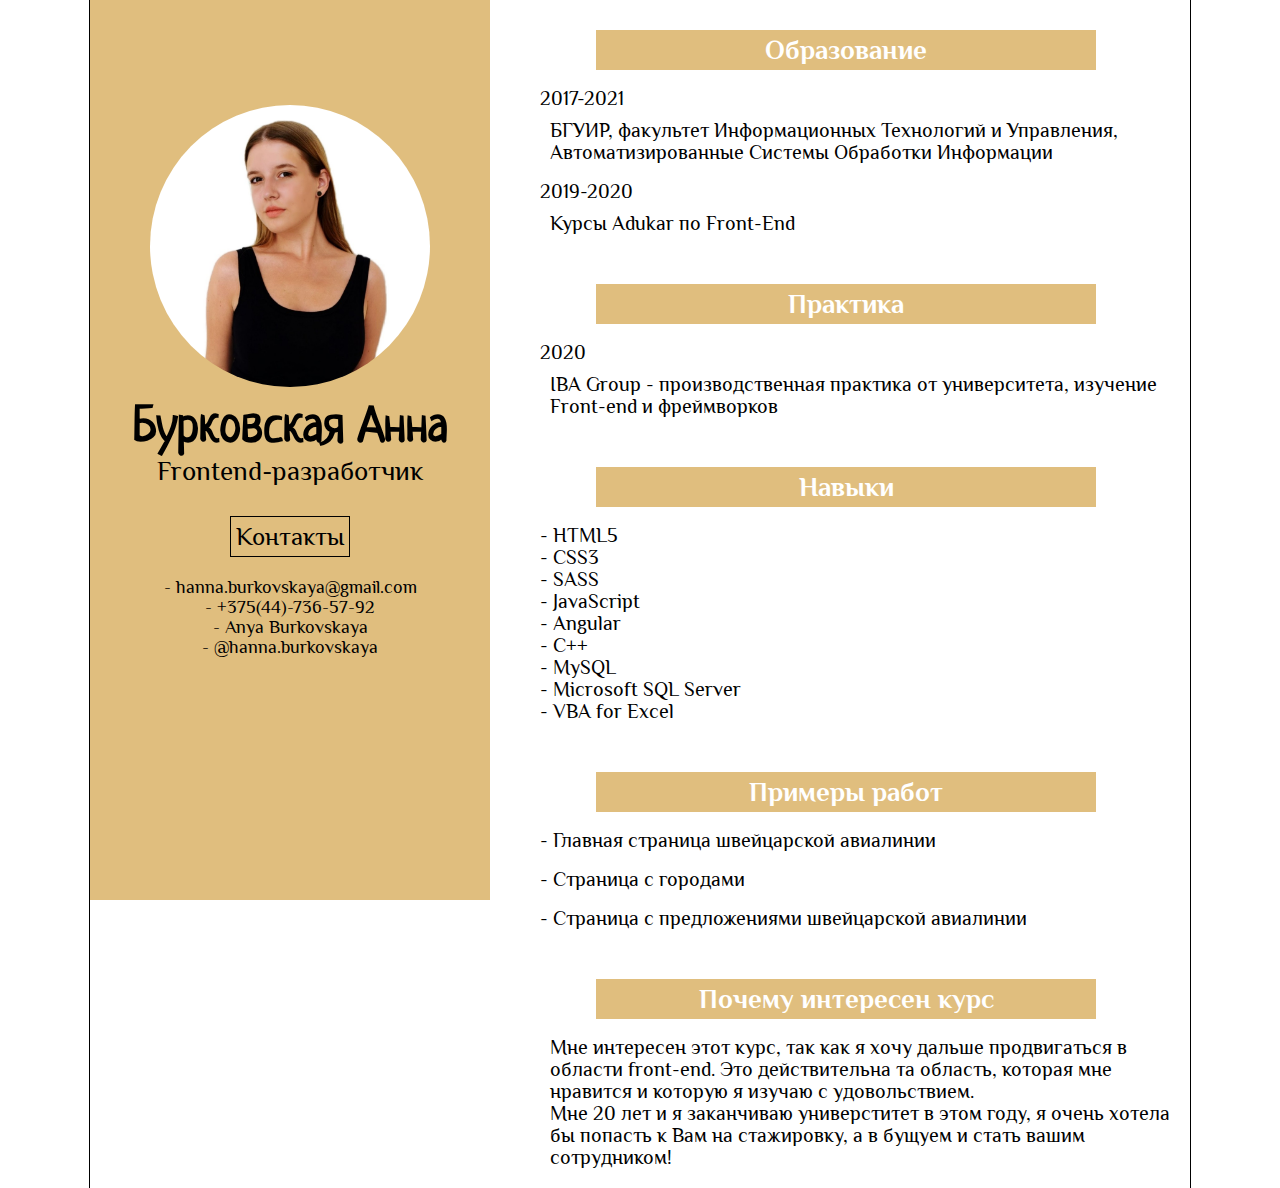
<file: РЕЗЮМЕ new/index.html>
<!DOCTYPE html>
<html>
<head lang="ru">
	<meta charset="utf-8">
	<meta name="viewport" content="width=device-width, initial-scale=1.0">
	<title>Резюме</title>
	<link rel="stylesheet" href="style.css">
	<link href="https://fonts.googleapis.com/css2?family=Neucha&display=swap" rel="stylesheet">
	<link href="https://fonts.googleapis.com/css2?family=Philosopher&display=swap" rel="stylesheet">
</head>
<body>

	<header>
		<div class="myPhoto">
			<img src="img/ymXxjBeT9_I.jpg" class="photo" alt="me">
		</div>
		<div class="name">Бурковская Анна</div>
		<div class="profession">Frontend-разработчик</div>
		<div class="bt">
			<div class="contacts">Контакты</div>
		</div>

		<div class = "info">
				<div class="infobl"><a class="info-p" href="mailto:hanna.burkovskaya@gmail.com">- hanna.burkovskaya@gmail.com</a></div>
				<div class="infobl"><a class="info-p" href="tel:+375447365792">- +375(44)-736-57-92</a></div>
				<div class="infobl"><a class="info-p" href="https://vk.com/hanna.burkovskaya">- Anya Burkovskaya</a></div>
				<div class="infobl"><a class="info-p" href="https://www.instagram.com/hanna.burkovskaya/">- @hanna.burkovskaya</a></div>
			</div>

	</header>

	<main>
		<div class="bigBl">
			<div class="topic">Образование</div>
			<div class="txtDate">2017-2021</div>
			<div class="txt">БГУИР, факультет Информационных Технологий и Управления, Автоматизированные Системы Обработки Информации</div>
			<div class="txtDate">2019-2020</div>
			<div class="txt">Курсы Adukar по Front-End</div>
		</div>

		<div class="bigBl">
			<div class="topic">Практика</div>
			<div class="txtDate">2020</div>
			<div class="txt">IBA Group - производственная практика от университета, изучение Front-end и фреймворков</div>
		</div>

		<div class="bigBl">
			<div class="topic">Навыки</div>
			<div class="first txtSk">- HTML5</div>
			<div class="txtSk">- CSS3</div>
			<div class="txtSk">- SASS</div>
			<div class="txtSk">- JavaScript</div>
			<div class="txtSk">- Angular</div>
			<div class="txtSk">- C++</div>
			<div class="txtSk">- MySQL</div>
			<div class="txtSk">- Microsoft SQL Server</div>
			<div class="txtSk">- VBA for Excel</div>
		</div>

		<div class="bigBl">
			<div class="topic">Примеры работ</div>
			<a class="txtLi" href="https://burkovskayaad.github.io/PROJECT1/project1.html ">- Главная страница швейцарской авиалинии</a>
			<a class="txtLi" href="https://burkovskayaad.github.io/PROJECT1/project2.html ">- Страница с городами</a>
			<a class="txtLi" href="https://burkovskayaad.github.io/PROJECT1/project3.html ">- Страница с предложениями швейцарской авиалинии</a>
		</div>

		<div class="bigBl">
			<div class="topic">Почему интересен курс</div>
			<div class="txt first">Мне интересен этот курс, так как я хочу дальше продвигаться в области front-end. Это действительна та область, которая мне нравится и которую я изучаю с удовольствием.</div>
			<div class="txt">Мне 20 лет и я заканчиваю универститет в этом году, я очень хотела бы попасть к Вам на стажировку, а в бущуем и стать вашим сотрудником!</div>
		</div>

	</main>

</body>
</html>
</file>
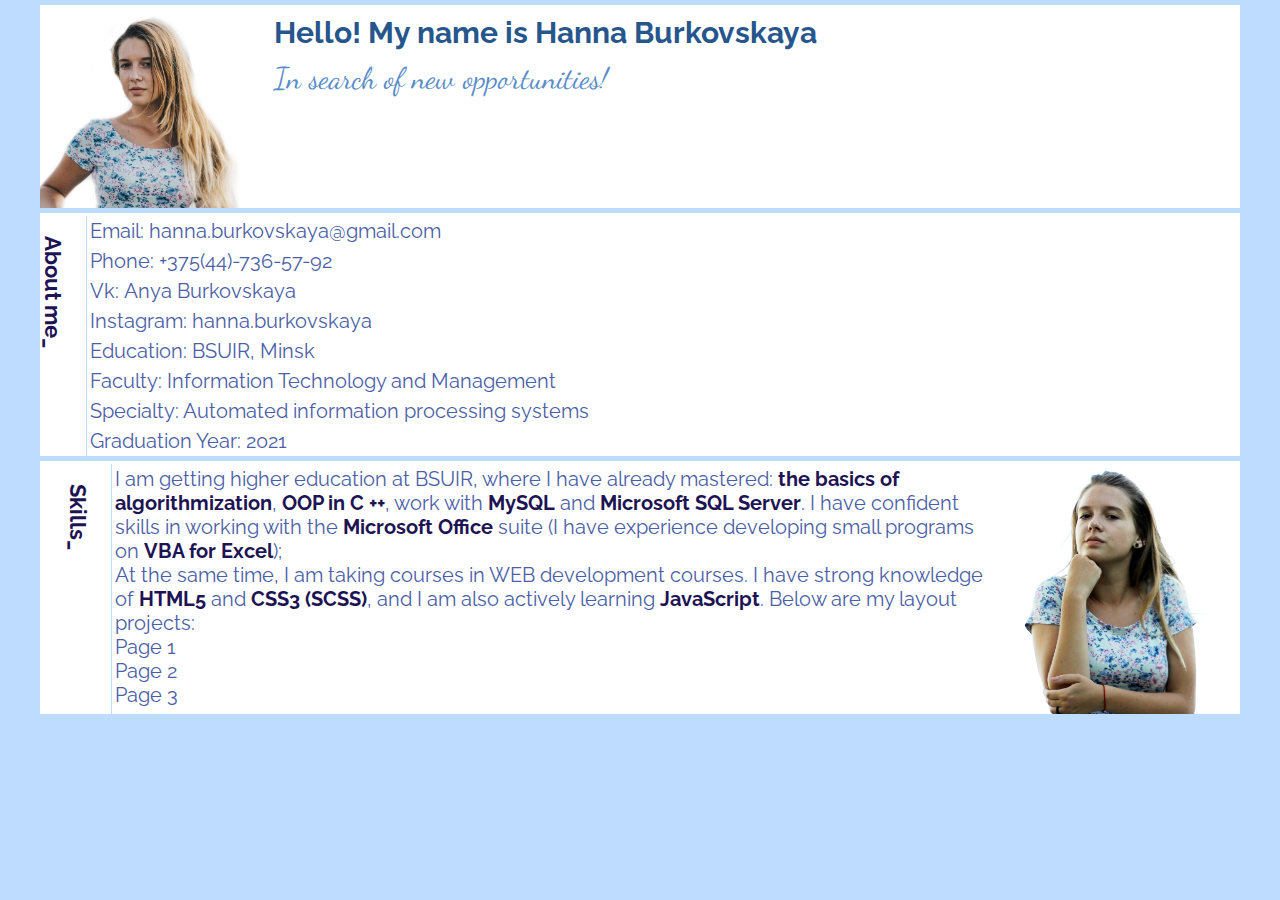
<file: РЕЗЮМЕ/index.html>
<!DOCTYPE html>
<html>
<head lang="en">
	<meta charset="utf-8">
	<meta name="viewport" content="width=device-width, initial-scale=1.0">
	<title>Резюме</title>
	<link rel="stylesheet" href="style.css">
	<link href="https://fonts.googleapis.com/css2?family=Raleway&display=swap" rel="stylesheet">
	<link href="https://fonts.googleapis.com/css2?family=Dancing+Script&display=swap" rel="stylesheet">
</head>
<body>
	
	<header>
		<div class="me">
			<img src="img/326212306193201.jpg" class="photo">
			<div class="me-txt">
				<div class="me-txt__big">Hello! My name is Hanna Burkovskaya</div>
				<div class="me-txt__small">In search of new opportunities!</div>
			</div>
		</div>
	</header>

	<main>
		<div class="about">
			<div class="return">About me_</div>
			<div class = "info">
				<div class="info-txt">Email: <a class="info-p" href="mailto:hanna.burkovskaya@gmail.com">hanna.burkovskaya@gmail.com</a></div>
				<div class="info-txt">Phone: <a class="info-p" href="tel:+375447365792">+375(44)-736-57-92</a></div>
				<div class="info-txt">Vk: <a class="info-p" href="https://vk.com/hanna.burkovskaya">Anya Burkovskaya</a></div>
				<div class="info-txt">Instagram: <a class="info-p" href="https://www.instagram.com/hanna.burkovskaya/">hanna.burkovskaya</a></div>
				<div class="info-txt">Education: BSUIR, Minsk</div>
				<div class="info-txt">Faculty: Information Technology and Management</div>
				<div class="info-txt">Specialty: Automated information processing systems</div>
				<div class="info-txt">Graduation Year: 2021</div>
			</div>
			
		</div>

		<div class="skills">
			<div class=" sp return">Skills_</div>
			<div class="skills-p">
				I am getting higher education at BSUIR, where I have already mastered: <span class="black">the basics of algorithmization</span>, <span class="black">OOP in C ++</span>, work with <span class="black">MySQL</span> and <span class="black">Microsoft SQL Server</span>. I have confident skills in working with the <span class="black">Microsoft Office</span> suite (I have experience developing small programs on <span class="black">VBA for Excel</span>);
				<br>
				At the same time, I am taking courses in WEB development courses. I have strong knowledge of <span class="black">HTML5</span> and <span class="black">CSS3 (SCSS)</span>, and I am also actively learning <span class="black">JavaScript</span>. Below are my layout projects:
				<a class="info-p bl" href="https://burkovskayaad.github.io/PROJECT1/project1.html ">Page 1</a>
				<a class="info-p bl" href="https://burkovskayaad.github.io/PROJECT1/project2.html ">Page 2</a>
				<a class="info-p bl" href="https://burkovskayaad.github.io/PROJECT1/project3.html ">Page 3</a>
			</div>

			<img src="img/image.jpg" class="hidden sec-photo">
		</div>
	</main>


</body>
</html>
</file>
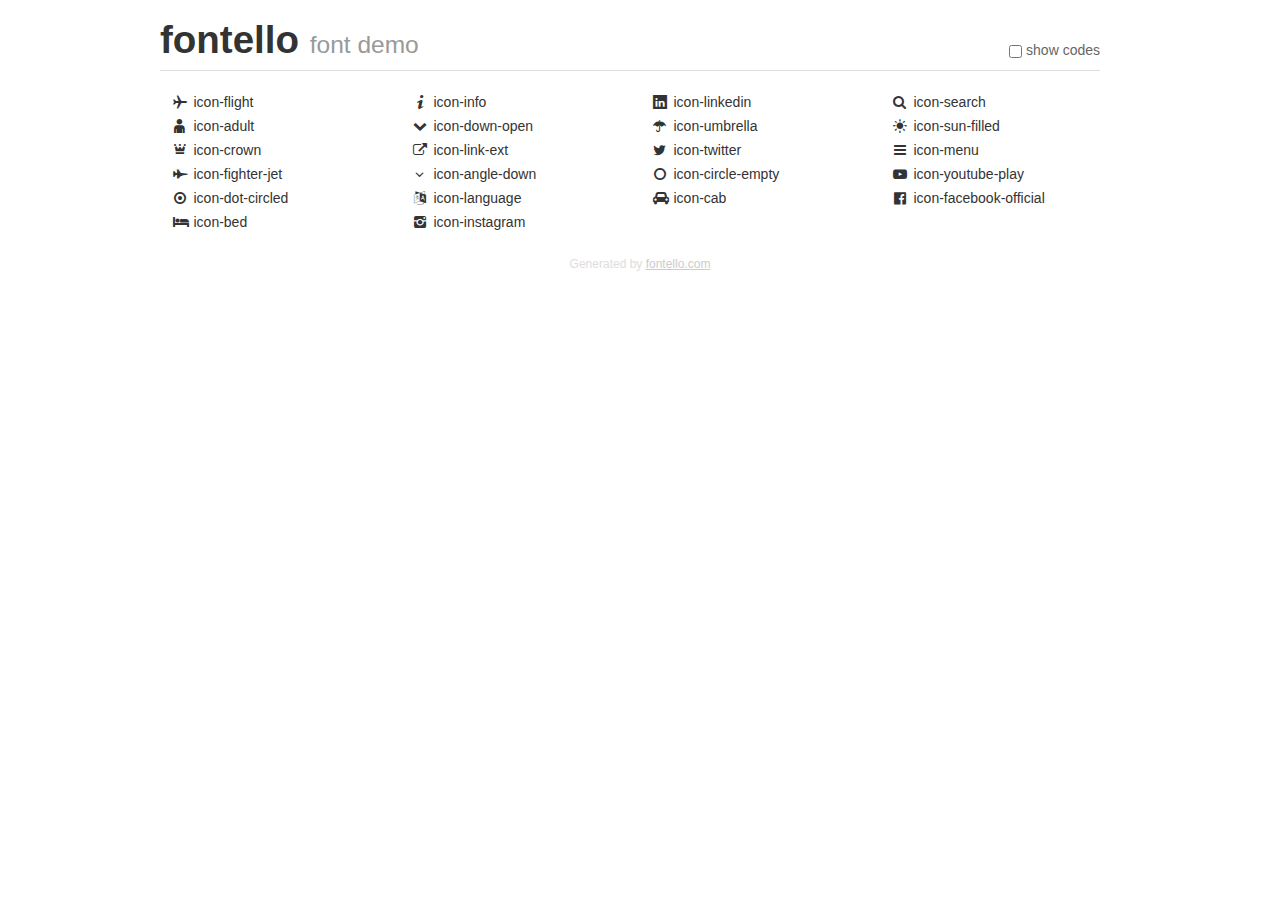
<file: PROJECT 1/fontello-154366f9/demo.html>
<!DOCTYPE html>
<html>
  <head><!--[if lt IE 9]><script language="javascript" type="text/javascript" src="//html5shim.googlecode.com/svn/trunk/html5.js"></script><![endif]-->
    <meta charset="UTF-8"><style>/*
 * Bootstrap v2.2.1
 *
 * Copyright 2012 Twitter, Inc
 * Licensed under the Apache License v2.0
 * http://www.apache.org/licenses/LICENSE-2.0
 *
 * Designed and built with all the love in the world @twitter by @mdo and @fat.
 */
.clearfix {
  *zoom: 1;
}
.clearfix:before,
.clearfix:after {
  display: table;
  content: "";
  line-height: 0;
}
.clearfix:after {
  clear: both;
}
html {
  font-size: 100%;
  -webkit-text-size-adjust: 100%;
  -ms-text-size-adjust: 100%;
}
a:focus {
  outline: thin dotted #333;
  outline: 5px auto -webkit-focus-ring-color;
  outline-offset: -2px;
}
a:hover,
a:active {
  outline: 0;
}
button,
input,
select,
textarea {
  margin: 0;
  font-size: 100%;
  vertical-align: middle;
}
button,
input {
  *overflow: visible;
  line-height: normal;
}
button::-moz-focus-inner,
input::-moz-focus-inner {
  padding: 0;
  border: 0;
}
body {
  margin: 0;
  font-family: "Helvetica Neue", Helvetica, Arial, sans-serif;
  font-size: 14px;
  line-height: 20px;
  color: #333;
  background-color: #fff;
}
a {
  color: #08c;
  text-decoration: none;
}
a:hover {
  color: #005580;
  text-decoration: underline;
}
.row {
  margin-left: -20px;
  *zoom: 1;
}
.row:before,
.row:after {
  display: table;
  content: "";
  line-height: 0;
}
.row:after {
  clear: both;
}
[class*="span"] {
  float: left;
  min-height: 1px;
  margin-left: 20px;
}
.container,
.navbar-static-top .container,
.navbar-fixed-top .container,
.navbar-fixed-bottom .container {
  width: 940px;
}
.span12 {
  width: 940px;
}
.span11 {
  width: 860px;
}
.span10 {
  width: 780px;
}
.span9 {
  width: 700px;
}
.span8 {
  width: 620px;
}
.span7 {
  width: 540px;
}
.span6 {
  width: 460px;
}
.span5 {
  width: 380px;
}
.span4 {
  width: 300px;
}
.span3 {
  width: 220px;
}
.span2 {
  width: 140px;
}
.span1 {
  width: 60px;
}
[class*="span"].pull-right,
.row-fluid [class*="span"].pull-right {
  float: right;
}
.container {
  margin-right: auto;
  margin-left: auto;
  *zoom: 1;
}
.container:before,
.container:after {
  display: table;
  content: "";
  line-height: 0;
}
.container:after {
  clear: both;
}
p {
  margin: 0 0 10px;
}
.lead {
  margin-bottom: 20px;
  font-size: 21px;
  font-weight: 200;
  line-height: 30px;
}
small {
  font-size: 85%;
}
h1 {
  margin: 10px 0;
  font-family: inherit;
  font-weight: bold;
  line-height: 20px;
  color: inherit;
  text-rendering: optimizelegibility;
}
h1 small {
  font-weight: normal;
  line-height: 1;
  color: #999;
}
h1 {
  line-height: 40px;
}
h1 {
  font-size: 38.5px;
}
h1 small {
  font-size: 24.5px;
}
body {
  margin-top: 90px;
}
.header {
  position: fixed;
  top: 0;
  left: 50%;
  margin-left: -480px;
  background-color: #fff;
  border-bottom: 1px solid #ddd;
  padding-top: 10px;
  z-index: 10;
}
.footer {
  color: #ddd;
  font-size: 12px;
  text-align: center;
  margin-top: 20px;
}
.footer a {
  color: #ccc;
  text-decoration: underline;
}
.the-icons {
  font-size: 14px;
  line-height: 24px;
}
.switch {
  position: absolute;
  right: 0;
  bottom: 10px;
  color: #666;
}
.switch input {
  margin-right: 0.3em;
}
.codesOn .i-name {
  display: none;
}
.codesOn .i-code {
  display: inline;
}
.i-code {
  display: none;
}
@font-face {
      font-family: 'fontello';
      src: url('./font/fontello.eot?95248424');
      src: url('./font/fontello.eot?95248424#iefix') format('embedded-opentype'),
           url('./font/fontello.woff?95248424') format('woff'),
           url('./font/fontello.ttf?95248424') format('truetype'),
           url('./font/fontello.svg?95248424#fontello') format('svg');
      font-weight: normal;
      font-style: normal;
    }
     
     
    .demo-icon
    {
      font-family: "fontello";
      font-style: normal;
      font-weight: normal;
      speak: none;
     
      display: inline-block;
      text-decoration: inherit;
      width: 1em;
      margin-right: .2em;
      text-align: center;
      /* opacity: .8; */
     
      /* For safety - reset parent styles, that can break glyph codes*/
      font-variant: normal;
      text-transform: none;
     
      /* fix buttons height, for twitter bootstrap */
      line-height: 1em;
     
      /* Animation center compensation - margins should be symmetric */
      /* remove if not needed */
      margin-left: .2em;
     
      /* You can be more comfortable with increased icons size */
      /* font-size: 120%; */
     
      /* Font smoothing. That was taken from TWBS */
      -webkit-font-smoothing: antialiased;
      -moz-osx-font-smoothing: grayscale;
     
      /* Uncomment for 3D effect */
      /* text-shadow: 1px 1px 1px rgba(127, 127, 127, 0.3); */
    }
     </style>
    <link rel="stylesheet" href="css/animation.css"><!--[if IE 7]><link rel="stylesheet" href="css/" + font.fontname + "-ie7.css"><![endif]-->
    <script>
      function toggleCodes(on) {
        var obj = document.getElementById('icons');
      
        if (on) {
          obj.className += ' codesOn';
        } else {
          obj.className = obj.className.replace(' codesOn', '');
        }
      }
      
    </script>
  </head>
  <body>
    <div class="container header">
      <h1>fontello <small>font demo</small></h1>
      <label class="switch">
        <input type="checkbox" onclick="toggleCodes(this.checked)">show codes
      </label>
    </div>
    <div class="container" id="icons">
      <div class="row">
        <div class="the-icons span3" title="Code: 0xe800"><i class="demo-icon icon-flight">&#xe800;</i> <span class="i-name">icon-flight</span><span class="i-code">0xe800</span></div>
        <div class="the-icons span3" title="Code: 0xe801"><i class="demo-icon icon-info">&#xe801;</i> <span class="i-name">icon-info</span><span class="i-code">0xe801</span></div>
        <div class="the-icons span3" title="Code: 0xe802"><i class="demo-icon icon-linkedin">&#xe802;</i> <span class="i-name">icon-linkedin</span><span class="i-code">0xe802</span></div>
        <div class="the-icons span3" title="Code: 0xe803"><i class="demo-icon icon-search">&#xe803;</i> <span class="i-name">icon-search</span><span class="i-code">0xe803</span></div>
      </div>
      <div class="row">
        <div class="the-icons span3" title="Code: 0xe804"><i class="demo-icon icon-adult">&#xe804;</i> <span class="i-name">icon-adult</span><span class="i-code">0xe804</span></div>
        <div class="the-icons span3" title="Code: 0xe805"><i class="demo-icon icon-down-open">&#xe805;</i> <span class="i-name">icon-down-open</span><span class="i-code">0xe805</span></div>
        <div class="the-icons span3" title="Code: 0xe806"><i class="demo-icon icon-umbrella">&#xe806;</i> <span class="i-name">icon-umbrella</span><span class="i-code">0xe806</span></div>
        <div class="the-icons span3" title="Code: 0xe807"><i class="demo-icon icon-sun-filled">&#xe807;</i> <span class="i-name">icon-sun-filled</span><span class="i-code">0xe807</span></div>
      </div>
      <div class="row">
        <div class="the-icons span3" title="Code: 0xe844"><i class="demo-icon icon-crown">&#xe844;</i> <span class="i-name">icon-crown</span><span class="i-code">0xe844</span></div>
        <div class="the-icons span3" title="Code: 0xf08e"><i class="demo-icon icon-link-ext">&#xf08e;</i> <span class="i-name">icon-link-ext</span><span class="i-code">0xf08e</span></div>
        <div class="the-icons span3" title="Code: 0xf099"><i class="demo-icon icon-twitter">&#xf099;</i> <span class="i-name">icon-twitter</span><span class="i-code">0xf099</span></div>
        <div class="the-icons span3" title="Code: 0xf0c9"><i class="demo-icon icon-menu">&#xf0c9;</i> <span class="i-name">icon-menu</span><span class="i-code">0xf0c9</span></div>
      </div>
      <div class="row">
        <div class="the-icons span3" title="Code: 0xf0fb"><i class="demo-icon icon-fighter-jet">&#xf0fb;</i> <span class="i-name">icon-fighter-jet</span><span class="i-code">0xf0fb</span></div>
        <div class="the-icons span3" title="Code: 0xf107"><i class="demo-icon icon-angle-down">&#xf107;</i> <span class="i-name">icon-angle-down</span><span class="i-code">0xf107</span></div>
        <div class="the-icons span3" title="Code: 0xf10c"><i class="demo-icon icon-circle-empty">&#xf10c;</i> <span class="i-name">icon-circle-empty</span><span class="i-code">0xf10c</span></div>
        <div class="the-icons span3" title="Code: 0xf16a"><i class="demo-icon icon-youtube-play">&#xf16a;</i> <span class="i-name">icon-youtube-play</span><span class="i-code">0xf16a</span></div>
      </div>
      <div class="row">
        <div class="the-icons span3" title="Code: 0xf192"><i class="demo-icon icon-dot-circled">&#xf192;</i> <span class="i-name">icon-dot-circled</span><span class="i-code">0xf192</span></div>
        <div class="the-icons span3" title="Code: 0xf1ab"><i class="demo-icon icon-language">&#xf1ab;</i> <span class="i-name">icon-language</span><span class="i-code">0xf1ab</span></div>
        <div class="the-icons span3" title="Code: 0xf1b9"><i class="demo-icon icon-cab">&#xf1b9;</i> <span class="i-name">icon-cab</span><span class="i-code">0xf1b9</span></div>
        <div class="the-icons span3" title="Code: 0xf230"><i class="demo-icon icon-facebook-official">&#xf230;</i> <span class="i-name">icon-facebook-official</span><span class="i-code">0xf230</span></div>
      </div>
      <div class="row">
        <div class="the-icons span3" title="Code: 0xf236"><i class="demo-icon icon-bed">&#xf236;</i> <span class="i-name">icon-bed</span><span class="i-code">0xf236</span></div>
        <div class="the-icons span3" title="Code: 0xf32d"><i class="demo-icon icon-instagram">&#xf32d;</i> <span class="i-name">icon-instagram</span><span class="i-code">0xf32d</span></div>
      </div>
    </div>
    <div class="container footer">Generated by <a href="http://fontello.com">fontello.com</a></div>
  </body>
</html>
</file>
<file: РЕЗЮМЕ new/style.css>
body{
	margin: 0;
}

header{
	background-color: #e0be7e;

}

.myPhoto{
	width: 100%;
	display: flex;
	justify-content: center;
}

.photo{
	width: 70%;
	padding: 5px;
	margin-top: 20px;
	border-radius: 100%;
}

.name{
	font-family: 'Neucha', cursive;
	font-size: 50px;
	text-align: center;
	font-weight: 700;
}

.profession{
	font-family: 'Philosopher', sans-serif;
	font-size: 27px;
	text-align: center;
	padding-bottom: 30px;
}

.bt{
	display: flex;
	justify-content: center;
}

.contacts{
	font-family: 'Philosopher', sans-serif;
	font-size: 25px;
	padding: 5px;
	border: 1.5px solid black;
	margin-bottom: 20px;
}

.info{
	display: flex;
	flex-direction: column;
	text-align: center;
	align-items: center;
	padding-bottom: 20px;
}

.info-p{
	font-family: 'Philosopher', sans-serif;
	font-size: 18px;
	color: black;
	text-decoration: none;
	
}

.info-p:hover{
	color: #7a5200;
}

.bigBl{
	padding-top: 30px;
	width: 100%;

}

.topic{
	background-color: #e0be7e;
	color: white;
	font-family: 'Philosopher', sans-serif;
	font-size: 27px;
	text-align: center;
	font-weight: bold;
	width: 70%;
	margin-left: 15%;
	height: 40px;
	line-height: 40px;
}

.txtDate{
	padding: 17px 10px 10px 10px;
	font-family: 'Philosopher', sans-serif;
	font-size: 20px;
}

.txt{
	padding: 0 10px 0 20px;
	font-family: 'Philosopher', sans-serif;
	font-size: 20px;
}

.txtSk{
	padding: 0 10px 0 10px;
	font-family: 'Philosopher', sans-serif;
	font-size: 20px;
	display: block;
}

.first{
	padding-top: 17px;
}

.txtLi{
	padding: 17px 10px 0 10px;
	font-family: 'Philosopher', sans-serif;
	font-size: 20px;
	display: block;
	color: black;
	text-decoration: none;
}

.txtLi:hover{
	color: #7a5200;
}

@media(min-width: 666px){

	body{
		width: 100%;
		display: flex;
	}

	header{
		width: 40%;
		height: 100%;
		display: inline-block;
		margin: auto;
		position: fixed;
	}

	main{
		margin-left: 40%;
		width: 60%;
		display: inline-block;
	}

	.myPhoto{
		margin-top: 20%;
	}

	.topic{
		width: 80%;
		margin-right: 10%;
		margin-left: 10%;
	}

	.bigBl{
		padding-bottom: 20px;
	}

}

@media(min-width: 1100px){

	body{
		max-width: 1100px;
		margin-right: auto;
		margin-left: auto;
		border-left: 1px solid black;
		border-right: 1px solid black;
	}

	header{
		width: 400px;
	}

	main{
		width: 700px;
	}

	.topic{
		width: 500px;
	}
}
</file>
<file: РЕЗЮМЕ/style.css>
body{
	margin: 0;
	background-color: #bddcff;
}

.photo{
	width: 49%;
	height: 100%;
	display: inline-block;
}
.me{
	background-color: white;
	margin: 5px;
	border-top: 3px solid white;
}
.me-txt{
	display: inline-block;
	width: 49%;
}

.me-txt__big{
	font-family: 'Raleway', sans-serif;
	font-size: 22px;
	font-weight: 700;
	color: #26568c;
	position: absolute;
	top: 15px;
	padding-right: 10px;
}
.me-txt__small{
	color: #5a8dc7;
	font-family: 'Dancing Script', cursive;
	font-size: 20px;
	position: absolute;
	top: 100px;
	padding-right: 10px;
}

.about{
	background-color: white;
	margin: 5px;
	border-top: 3px solid white;
	display: flex;
	flex-direction: row;
}

.return{
    writing-mode: tb-rl;
    display: inline-block;
    font-family: 'Raleway', sans-serif;
    color: #1e1454;
	font-size: 22px;
	font-weight: 700;
	padding-top: 20px;
	padding-right: 20px;
}

.info{
	display: inline-block;
	float: left;
	border-left: 1px solid #bddcff;
	
}
.info-txt{
	font-family: 'Raleway', sans-serif;
	padding: 3px;
	font-size: 15px;
	color: #4b5ea6;
}
.info-p{
	color: #4b5ea6;
	text-decoration: none;
	width: 207px;
	display: inline-block;
}
.info-p:hover{
	color: black;
}

.hidden{
	display: none;
}


.skills{
	background-color: white;
	margin: 5px;
	border-top: 3px solid white;
	display: flex;
	flex-direction: row;
}

.skills-p{
	display: inline-block;
	float: left;
	font-family: 'Raleway', sans-serif;
	padding: 3px;
	font-size: 15px;
	color: #4b5ea6;
	border-left: 1px solid #bddcff;

	
}
.sp{
	padding-left: 25px;
}

.black{
	font-weight: 700;
	color: #1e1454;
}

@media(min-width: 450px) {
	.me-txt__big{
		font-size: 30px;
		padding-right: 10px;
	}
	.me-txt__small{
		font-size: 30px;
		position: absolute;
		top: 120px;
		padding-right: 10px;
	}
}

@media(min-width: 570px) {
	.me{
		height: 200px;
		width: 560px;
		margin-left: auto;
    	margin-right: auto;
	}
	.photo{
		width: 200px;
	}
	.me-txt__big{
		padding-left: 30px;
		padding-right: 100px;
	}
	.me-txt__small{
		padding-left: 10px;
	}

	.about{
		width: 560px;
		margin-left: auto;
    	margin-right: auto;
	}

	.skills{
		width: 560px;
		margin-left: auto;
    	margin-right: auto;
	}
	.hidden{
		display: inline-block;

	}
	.sec-photo{
		width: 200px;
		height: 200px;
		padding-top: 87px;
	}
}


@media(min-width: 796px) {
	.me{
		width: 760px;
	}
	.me-txt__big{
		padding-right: 250px;
	}
	.me-txt__small{
		padding-left: 30px;
	}

	.about{
		width: 760px;
	}
	.info-txt{
		font-size: 20px;
	}

	.skills{
		width: 760px;
	}
	.sec-photo{
		padding-top: 115px;
		width: 250px;
		height: 250px;
	}
	.skills-p{
		font-size: 20px;
	}
	.bl{
		display: block;
	}
	
}

@media(min-width: 1270px){
	.me{
		width: 1200px;
	}
	.me-txt__small{
		padding-left: 30px;
		top: 60px;
	}

	.about{
		width: 1200px;
	}
	.info-txt{
		font-size: 20px;
	}

	.skills{
		width: 1200px;
	}
	.sec-photo{
		padding-top: 0px;
		width: 250px;
		height: 250px;
	}
	.skills-p{
		font-size: 20px;
	}
}
</file>
<file: PROJECT 1/fontello-154366f9/css/animation.css>
/*
   Animation example, for spinners
*/
.animate-spin {
  -moz-animation: spin 2s infinite linear;
  -o-animation: spin 2s infinite linear;
  -webkit-animation: spin 2s infinite linear;
  animation: spin 2s infinite linear;
  display: inline-block;
}
@-moz-keyframes spin {
  0% {
    -moz-transform: rotate(0deg);
    -o-transform: rotate(0deg);
    -webkit-transform: rotate(0deg);
    transform: rotate(0deg);
  }

  100% {
    -moz-transform: rotate(359deg);
    -o-transform: rotate(359deg);
    -webkit-transform: rotate(359deg);
    transform: rotate(359deg);
  }
}
@-webkit-keyframes spin {
  0% {
    -moz-transform: rotate(0deg);
    -o-transform: rotate(0deg);
    -webkit-transform: rotate(0deg);
    transform: rotate(0deg);
  }

  100% {
    -moz-transform: rotate(359deg);
    -o-transform: rotate(359deg);
    -webkit-transform: rotate(359deg);
    transform: rotate(359deg);
  }
}
@-o-keyframes spin {
  0% {
    -moz-transform: rotate(0deg);
    -o-transform: rotate(0deg);
    -webkit-transform: rotate(0deg);
    transform: rotate(0deg);
  }

  100% {
    -moz-transform: rotate(359deg);
    -o-transform: rotate(359deg);
    -webkit-transform: rotate(359deg);
    transform: rotate(359deg);
  }
}
@-ms-keyframes spin {
  0% {
    -moz-transform: rotate(0deg);
    -o-transform: rotate(0deg);
    -webkit-transform: rotate(0deg);
    transform: rotate(0deg);
  }

  100% {
    -moz-transform: rotate(359deg);
    -o-transform: rotate(359deg);
    -webkit-transform: rotate(359deg);
    transform: rotate(359deg);
  }
}
@keyframes spin {
  0% {
    -moz-transform: rotate(0deg);
    -o-transform: rotate(0deg);
    -webkit-transform: rotate(0deg);
    transform: rotate(0deg);
  }

  100% {
    -moz-transform: rotate(359deg);
    -o-transform: rotate(359deg);
    -webkit-transform: rotate(359deg);
    transform: rotate(359deg);
  }
}
</file>
